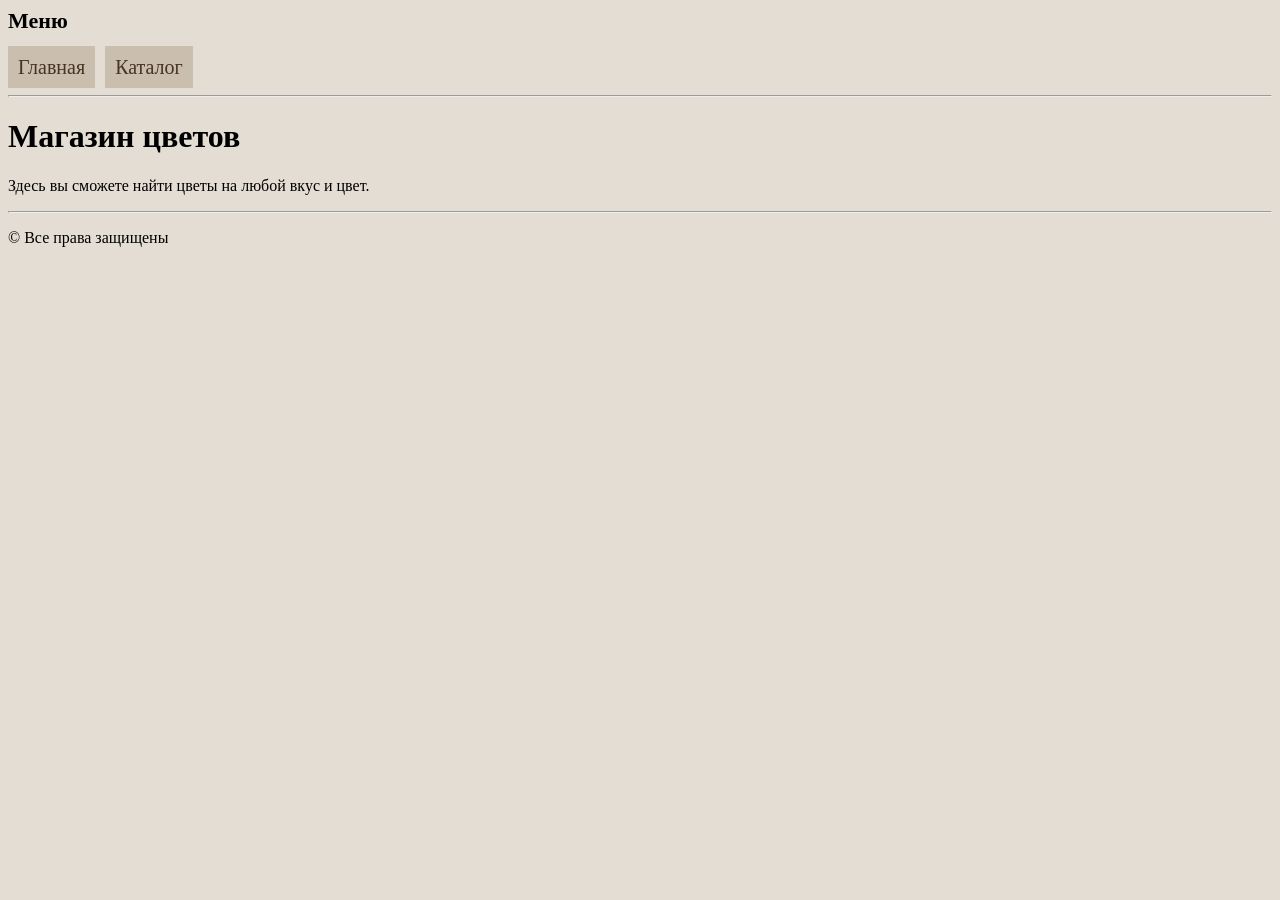
<file: index.html>
<html lang="ru">
<head>
    <link rel="stylesheet" type="text/css" href="style.css">
    <meta charset="UTF-8">
    <title>Магазин цветов</title>
</head>

<body>
    <p id = "menu"><b>Меню</b></p>

    <ul class = "Menu">
        <li><a href="index.html">Главная</a></li>
        <li><a href="catalog.html">Каталог</a></li>
    </ul>
    

    <hr>

    <h1>Магазин цветов</h1>
    <p>Здесь вы сможете найти цветы на любой вкус и цвет.</p>
    <hr>

    <footer>
        <p>&copy; Все права защищены</p>
    </footer>
    
</body>
</html>
</file>
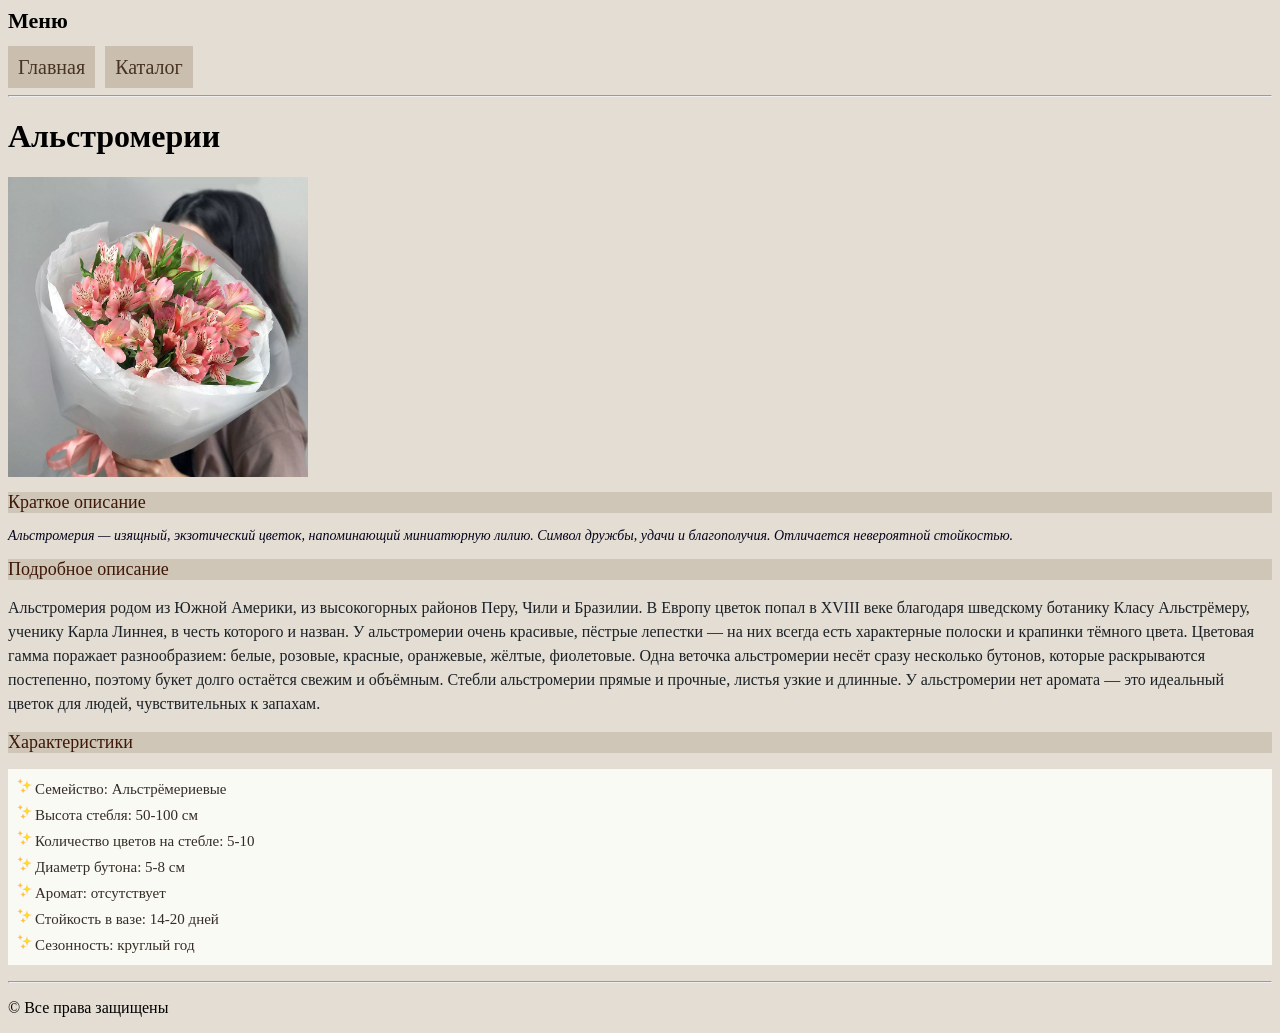
<file: al.html>
<html lang="ru">
<head>
    <link rel="stylesheet" type="text/css" href="style.css">
    <meta charset="UTF-8">
    <title>Альстромерии</title>
</head>
<body>
    <p id = "menu"><b>Меню</b></p>
    <ul class = "Menu">
        <li><a href="index.html">Главная</a></li>
        <li><a href="catalog.html">Каталог</a></li>
    </ul>

    <hr>

    <h1>Альстромерии</h1>
    <a href="images1/al2.JPG" target="_blank">
        <img src="images1/al2.JPG" alt="Альстромерии" height="300" width="300">
    </a>

    <h2>Краткое описание</h2>
    <p class = "first"> Альстромерия — изящный, экзотический цветок, напоминающий миниатюрную лилию. Символ дружбы, удачи и благополучия.
         Отличается невероятной стойкостью.</p>
     <h2>Подробное описание</h2>
     <p class="second">
        Альстромерия родом из Южной Америки, из высокогорных районов Перу, Чили и Бразилии. В Европу цветок попал в XVIII веке благодаря шведскому ботанику Класу Альстрёмеру, 
        ученику Карла Линнея, в честь которого и назван. У альстромерии очень красивые, пёстрые лепестки — на них всегда есть характерные полоски и крапинки тёмного цвета. 
        Цветовая гамма поражает разнообразием: белые, розовые, красные, оранжевые, жёлтые, фиолетовые. 
        Одна веточка альстромерии несёт сразу несколько бутонов, которые раскрываются постепенно, поэтому букет долго остаётся свежим и объёмным.
         Стебли альстромерии прямые и прочные, листья узкие и длинные. У альстромерии нет аромата — это идеальный цветок для людей, чувствительных к запахам.
    </p>
    

    <h2 >Характеристики</h2>
    <ul class = "spisok">
        <li>Семейство: Альстрёмериевые</li>
        <li>Высота стебля: 50-100 см</li>
        <li>Количество цветов на стебле: 5-10</li>
        <li>Диаметр бутона: 5-8 см</li>
        <li>Аромат: отсутствует</li>
        <li>Стойкость в вазе: 14-20 дней</li>
        <li>Сезонность: круглый год</li>
    </ul>

    <hr>

    <footer>
        <p>&copy; Все права защищены</p>
    </footer>

    <script src="script.js"></script>
</body>
</html>
</file>
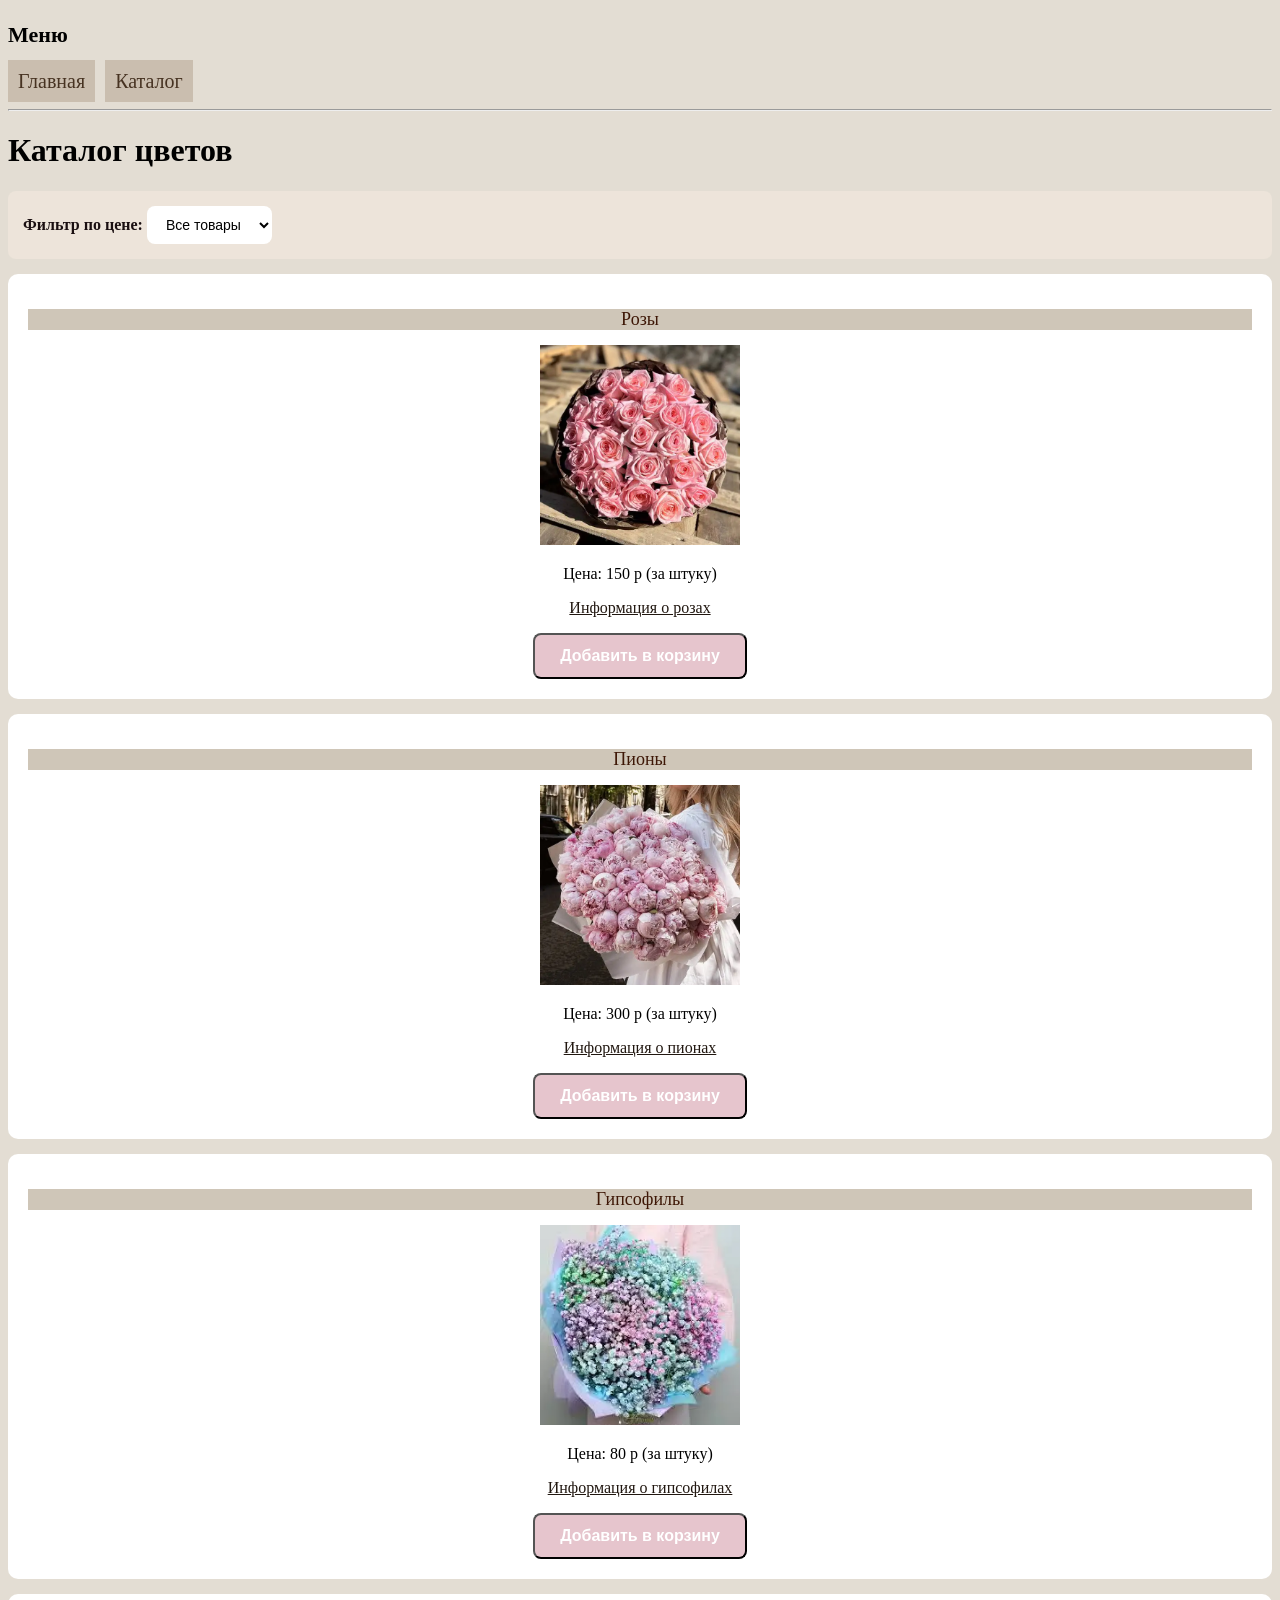
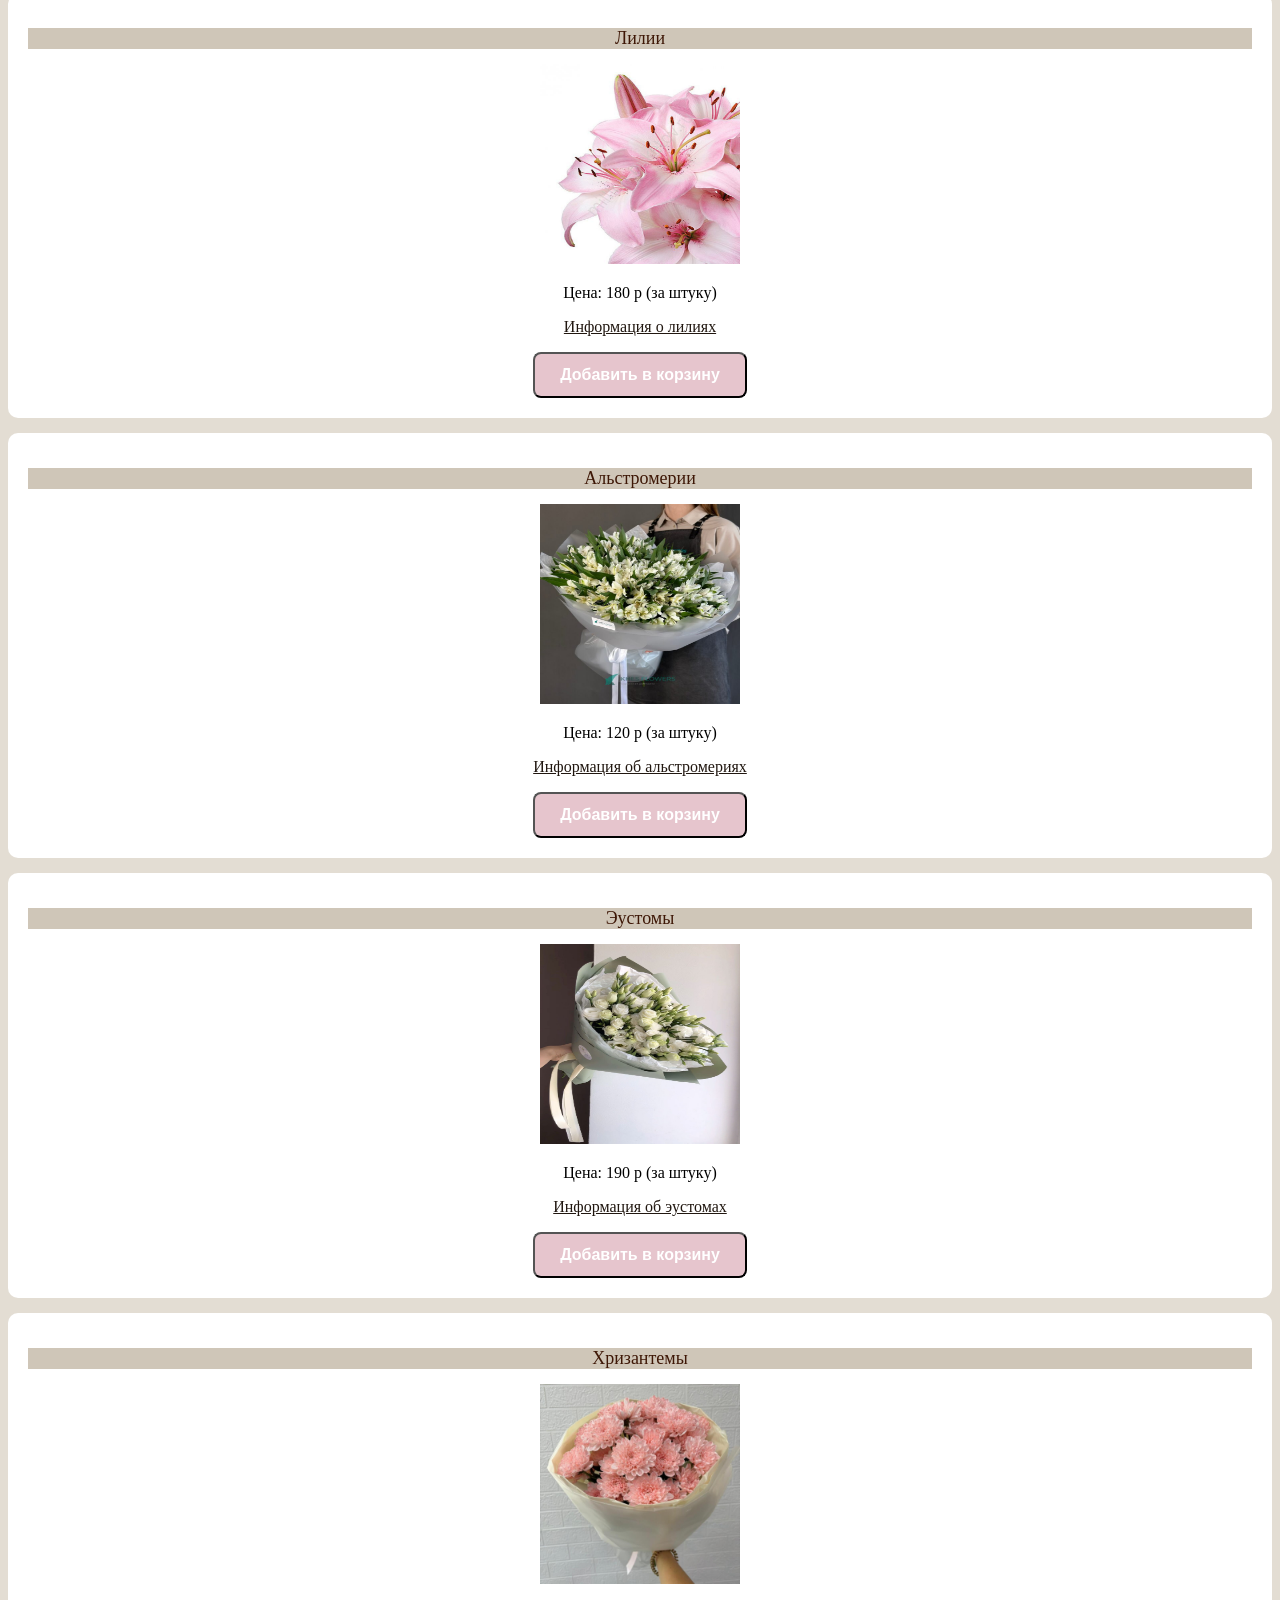
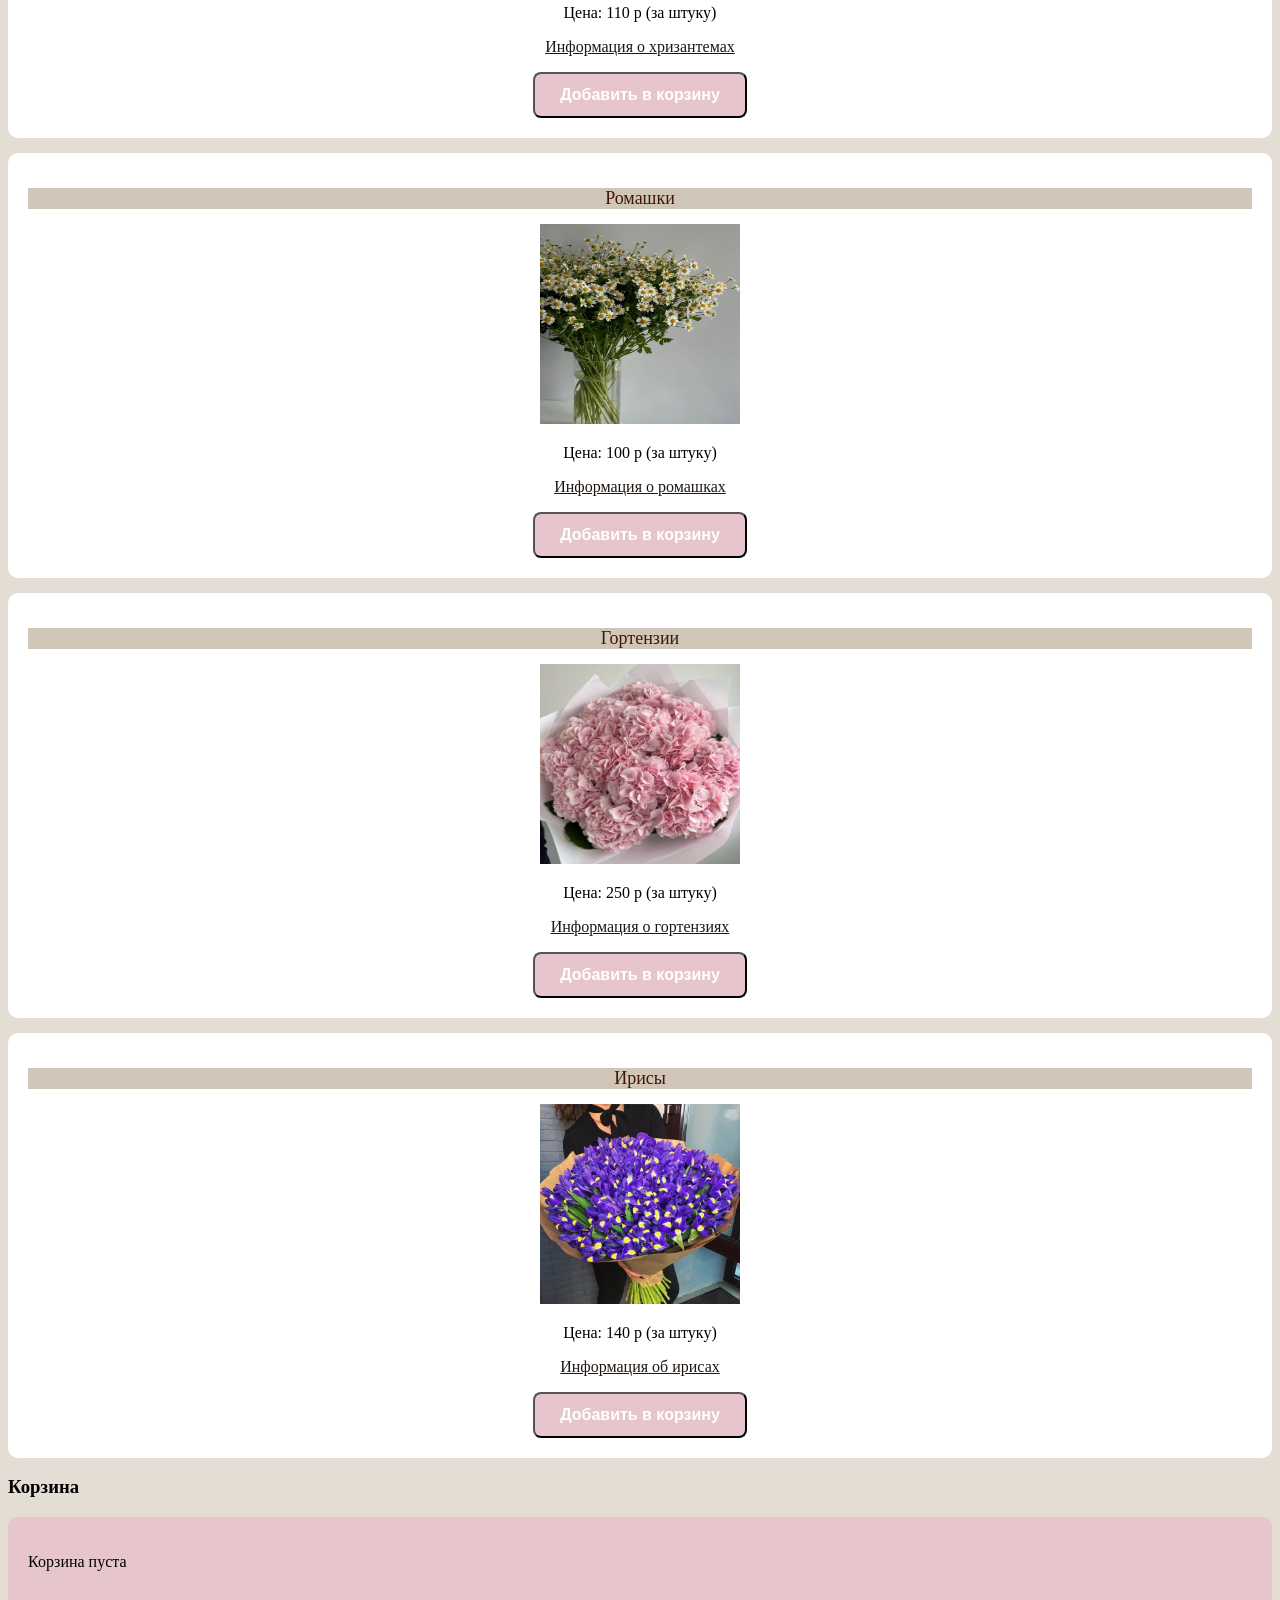
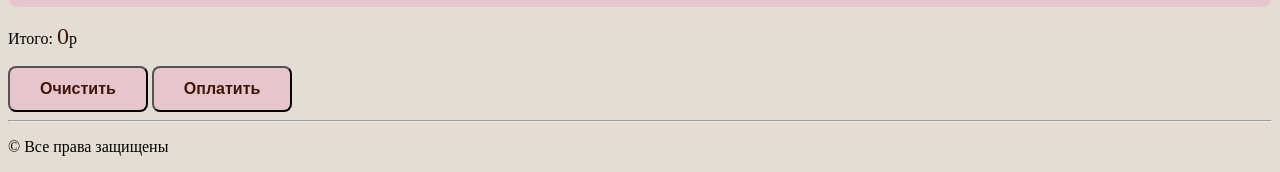
<file: catalog.html>
<!DOCTYPE html>
<html lang="ru">
<head>
    <link rel="stylesheet" type="text/css" href="style.css">
    <meta charset="UTF-8">
    <title>Каталог цветов</title>
</head>
<body>
    <p id="menu"><b>Меню</b></p>
    <ul class="Menu">
        <li><a href="index.html">Главная</a></li>
        <li><a href="catalog.html">Каталог</a></li>
    </ul>

    <hr>

    <h1>Каталог цветов</h1>

    <div class="filter">
        <label>Фильтр по цене:</label>
        <select id="filter-price">
            <option value="all">Все товары</option>
            <option value="low">80-150 р</option>
            <option value="medium">151-200 р</option>
            <option value="high">201-300 р</option>
        </select>
    </div>

    <div class="product" data-name="Розы" data-price="150" data-category="Розы">
        <h2>Розы</h2>
        <img src="images1/rose.WEBP" height="200" width="200">
        <p>Цена: 150 р (за штуку)</p>
        <p><a href="rose.html" class="catalog">Информация о розах</a></p>
        <button class="btn">Добавить в корзину</button>
    </div>

    <div class="product" data-name="Пионы" data-price="300" data-category="Пионы">
        <h2>Пионы</h2>
        <img src="images1/pion.WEBP" height="200" width="200">
        <p>Цена: 300 р (за штуку)</p>
        <p><a href="pion.html" class="catalog">Информация о пионах</a></p>
        <button class="btn">Добавить в корзину</button>
    </div>

    <div class="product" data-name="Гипсофилы" data-price="80" data-category="Гипсофилы">
        <h2>Гипсофилы</h2>
        <img src="images1/gip.WEBP" height="200" width="200">
        <p>Цена: 80 р (за штуку)</p>
        <p><a href="gip.html" class="catalog">Информация о гипсофилах</a></p>
        <button class="btn">Добавить в корзину</button>
    </div>

    <div class="product" data-name="Лилии" data-price="180" data-category="Лилии">
        <h2>Лилии</h2>
        <img src="images1/lily.JPG" height="200" width="200">
        <p>Цена: 180 р (за штуку)</p>
        <p><a href="lily.html" class="catalog">Информация о лилиях</a></p>
        <button class="btn">Добавить в корзину</button>
    </div>

    <div class="product" data-name="Альстромерии" data-price="120" data-category="Альстромерии">
        <h2>Альстромерии</h2>
        <img src="images1/al.JPG" height="200" width="200">
        <p>Цена: 120 р (за штуку)</p>
        <p><a href="al.html" class="catalog">Информация об альстромериях</a></p>
        <button class="btn">Добавить в корзину</button>
    </div>

    <div class="product" data-name="Эустомы" data-price="190" data-category="Эустомы">
        <h2>Эустомы</h2>
        <img src="images1/eustoma.JPG" height="200" width="200">
        <p>Цена: 190 р (за штуку)</p>
        <p><a href="eustoma.html" class="catalog">Информация об эустомах</a></p>
        <button class="btn">Добавить в корзину</button>
    </div>

    <div class="product" data-name="Хризантемы" data-price="110" data-category="Хризантемы">
        <h2>Хризантемы</h2>
        <img src="images1/chryzantema.JPG" height="200" width="200">
        <p>Цена: 110 р (за штуку)</p>
        <p><a href="chryzantema.html" class="catalog">Информация о хризантемах</a></p>
        <button class="btn">Добавить в корзину</button>
    </div>

    <div class="product" data-name="Ромашки" data-price="100" data-category="Ромашки">
        <h2>Ромашки</h2>
        <img src="images1/romashki.JPG" height="200" width="200">
        <p>Цена: 100 р (за штуку)</p>
        <p><a href="romashki.html" class="catalog">Информация о ромашках</a></p>
        <button class="btn">Добавить в корзину</button>
    </div>

    <div class="product" data-name="Гортензии" data-price="250" data-category="Гортензии">
        <h2>Гортензии</h2>
        <img src="images1/gortenzia.JPG" height="200" width="200">
        <p>Цена: 250 р (за штуку)</p>
        <p><a href="gortenzia.html" class="catalog">Информация о гортензиях</a></p>
        <button class="btn">Добавить в корзину</button>
    </div>

    <div class="product" data-name="Ирисы" data-price="140" data-category="Ирисы">
        <h2>Ирисы</h2>
        <img src="images1/iris.JPG" height="200" width="200">
        <p>Цена: 140 р (за штуку)</p>
        <p><a href="iris.html" class="catalog">Информация об ирисах</a></p>
        <button class="btn">Добавить в корзину</button>
    </div>

    <h3> Корзина</h3>
    <div id="cart"></div>
    <p class="sum">Итого: <span id="total">0</span>р</p>
    <button class="clear">Очистить</button>
    <button class="pay">Оплатить</button>

    <hr>
    
    <footer>
        <p>&copy; Все права защищены</p>
    </footer>

    <script src="script.js"></script>
</body>
</html>
</file>
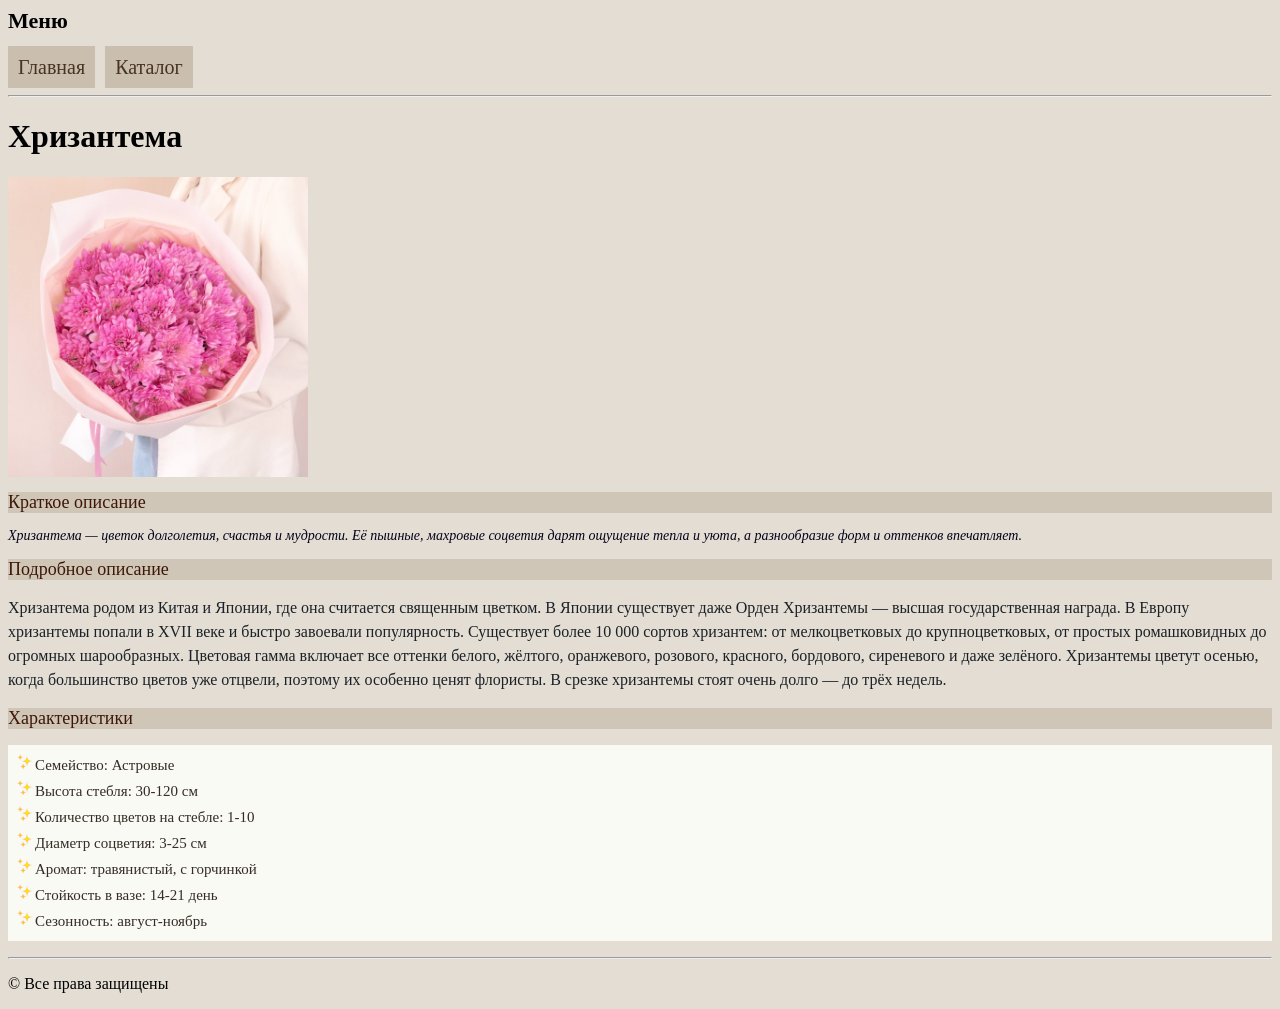
<file: chryzantema.html>
<html lang="ru">
<head>
    <link rel="stylesheet" type="text/css" href="style.css">
    <meta charset="UTF-8">
    <title>Хризантемы</title>
</head>
<body>
    <p id = "menu"><b>Меню</b></p>
    <ul class = "Menu">
        <li><a href="index.html">Главная</a></li>
        <li><a href="catalog.html">Каталог</a></li>
    </ul>

    <hr>

    <h1>Хризантема</h1>
    <a href="images1/chryzantema2.JPG" target="_blank">
        <img src="images1/chryzantema2.JPG"  height="300" width="300">
    </a>

    <h2>Краткое описание</h2>
    <p class = "first"> Хризантема — цветок долголетия, счастья и мудрости. Её пышные, махровые соцветия дарят ощущение тепла и уюта, а разнообразие форм и оттенков впечатляет.</p>
     <h2>Подробное описание</h2>
     <p class="second">
        Хризантема родом из Китая и Японии, где она считается священным цветком. В Японии существует даже Орден Хризантемы — высшая государственная награда.
         В Европу хризантемы попали в XVII веке и быстро завоевали популярность. 
         Существует более 10 000 сортов хризантем: от мелкоцветковых до крупноцветковых, от простых ромашковидных до огромных шарообразных.
          Цветовая гамма включает все оттенки белого, жёлтого, оранжевого, розового, красного, бордового, сиреневого и даже зелёного. Хризантемы цветут осенью, когда большинство цветов уже отцвели, поэтому их особенно ценят флористы.
         В срезке хризантемы стоят очень долго — до трёх недель.
    </p>
    

    <h2 >Характеристики</h2>
    <ul class = "spisok">
        <li>Семейство: Астровые</li>
        <li>Высота стебля: 30-120 см</li>
        <li>Количество цветов на стебле: 1-10</li>
        <li>Диаметр соцветия: 3-25 см</li>
        <li>Аромат: травянистый, с горчинкой</li>
        <li>Стойкость в вазе: 14-21 день</li>
        <li>Сезонность: август-ноябрь</li>
    </ul>

    <hr>

    <footer>
        <p>&copy; Все права защищены</p>
    </footer>

    <script src="script.js"></script>
</body>
</html>
</file>
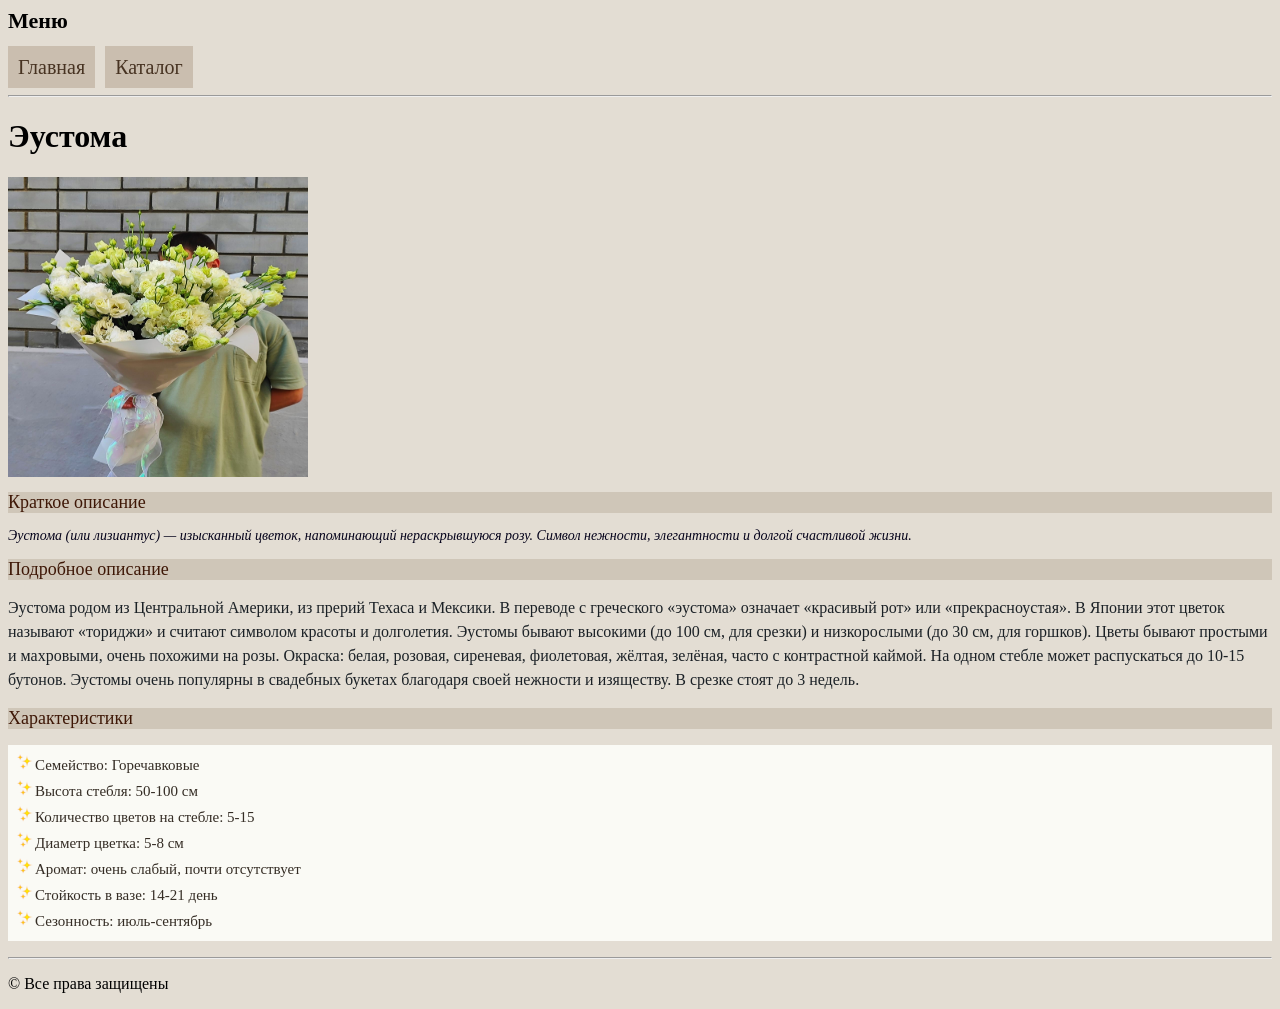
<file: eustoma.html>
<html lang="ru">
<head>
    <link rel="stylesheet" type="text/css" href="style.css">
    <meta charset="UTF-8">
    <title>Эустомы</title>
</head>
<body>
    <p id = "menu"><b>Меню</b></p>
    <ul class = "Menu">
        <li><a href="index.html">Главная</a></li>
        <li><a href="catalog.html">Каталог</a></li>
    </ul>

    <hr>

    <h1>Эустома</h1>
    <a href="images1/eustoma2.JPG" target="_blank">
        <img src="images1/eustoma2.JPG" height="300" width="300">
    </a>

    <h2>Краткое описание</h2>
    <p class = "first"> Эустома (или лизиантус) — изысканный цветок, напоминающий нераскрывшуюся розу. Символ нежности, элегантности и долгой счастливой жизни.</p>
     <h2>Подробное описание</h2>
     <p class="second">
        Эустома родом из Центральной Америки, из прерий Техаса и Мексики. В переводе с греческого «эустома» означает «красивый рот» или «прекрасноустая». 
        В Японии этот цветок называют «ториджи» и считают символом красоты и долголетия. Эустомы бывают высокими (до 100 см, для срезки) и низкорослыми (до 30 см, для горшков). 
        Цветы бывают простыми и махровыми, очень похожими на розы. 
        Окраска: белая, розовая, сиреневая, фиолетовая, жёлтая, зелёная, часто с контрастной каймой. На одном стебле может распускаться до 10-15 бутонов. 
        Эустомы очень популярны в свадебных букетах благодаря своей нежности и изяществу. В срезке стоят до 3 недель.
    </p>
    

    <h2 >Характеристики</h2>
    <ul class = "spisok">
        <li>Семейство: Горечавковые</li>
        <li>Высота стебля: 50-100 см</li>
        <li>Количество цветов на стебле: 5-15</li>
        <li>Диаметр цветка: 5-8 см</li>
        <li>Аромат: очень слабый, почти отсутствует</li>
        <li>Стойкость в вазе: 14-21 день</li>
        <li>Сезонность: июль-сентябрь</li>
    </ul>

    <hr>

    <footer>
        <p>&copy; Все права защищены</p>
    </footer>

    <script src="script.js"></script>
</body>
</html>
</file>
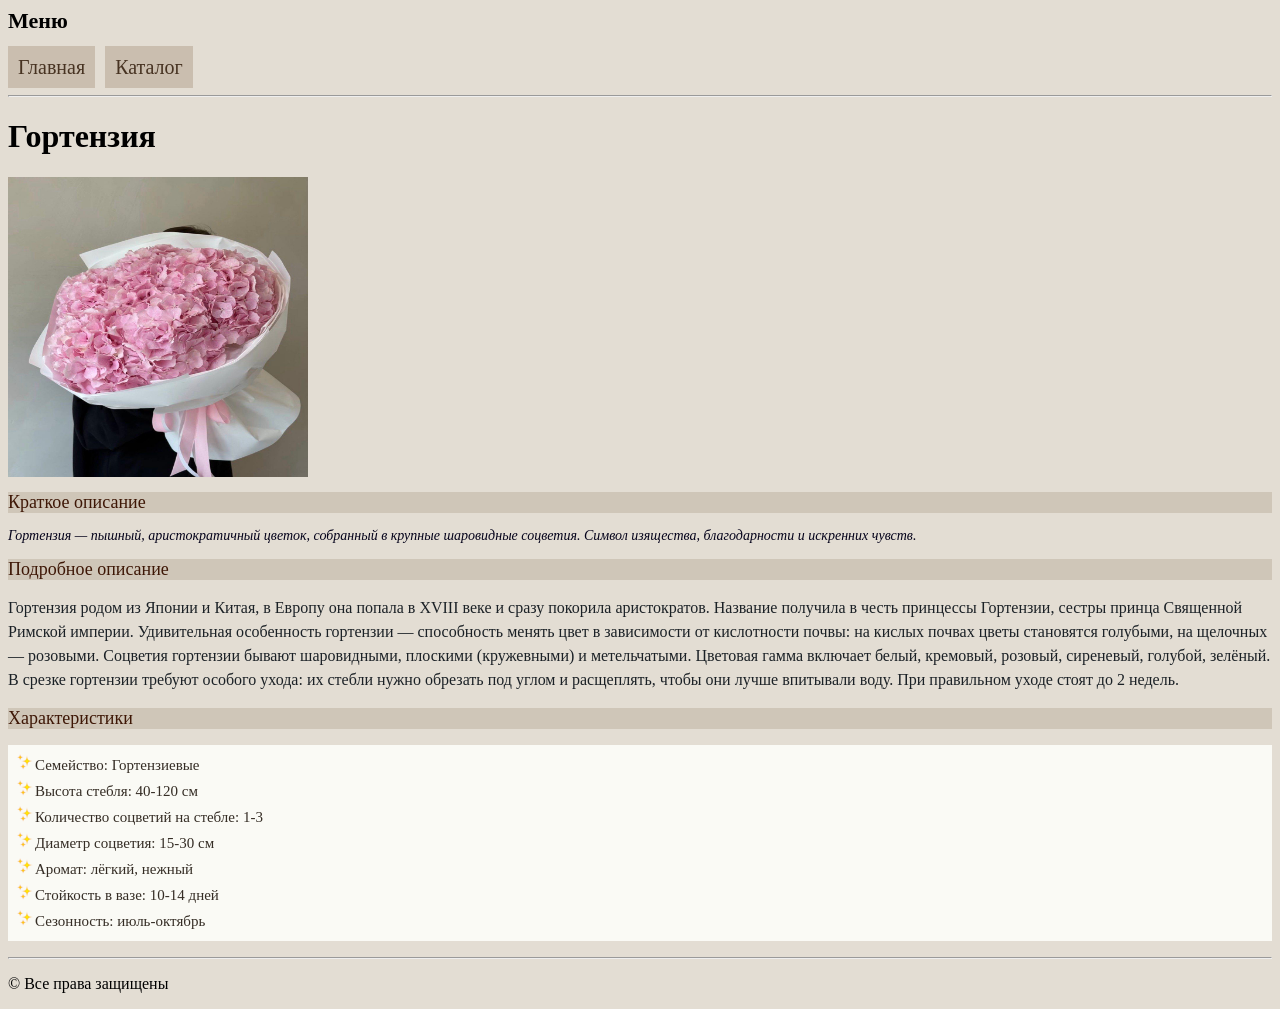
<file: gortenzia.html>
<html lang="ru">
<head>
    <link rel="stylesheet" type="text/css" href="style.css">
    <meta charset="UTF-8">
    <title>Гортензия</title>
</head>
<body>
    <p id = "menu"><b>Меню</b></p>
    <ul class = "Menu">
        <li><a href="index.html">Главная</a></li>
        <li><a href="catalog.html">Каталог</a></li>
    </ul>

    <hr>

    <h1>Гортензия</h1>
    <a href="images1/gortenzia2.JPG" target="_blank">
        <img src="images1/gortenzia2.JPG"  height="300" width="300">
    </a>

    <h2>Краткое описание</h2>
    <p class = "first"> Гортензия — пышный, аристократичный цветок, собранный в крупные шаровидные соцветия. Символ изящества, благодарности и искренних чувств.</p>
     <h2>Подробное описание</h2>
     <p class="second">
        Гортензия родом из Японии и Китая, в Европу она попала в XVIII веке и сразу покорила аристократов. 
        Название получила в честь принцессы Гортензии, сестры принца Священной Римской империи. 
        Удивительная особенность гортензии — способность менять цвет в зависимости от кислотности почвы: на кислых почвах цветы становятся голубыми, на щелочных — розовыми. 
        Соцветия гортензии бывают шаровидными, плоскими (кружевными) и метельчатыми. Цветовая гамма включает белый, кремовый, розовый, сиреневый, голубой, зелёный. 
        В срезке гортензии требуют особого ухода: их стебли нужно обрезать под углом и расщеплять, чтобы они лучше впитывали воду. При правильном уходе стоят до 2 недель.
    </p>
    

    <h2 >Характеристики</h2>
    <ul class = "spisok">
        <li>Семейство: Гортензиевые</li>
        <li>Высота стебля: 40-120 см</li>
        <li>Количество соцветий на стебле: 1-3</li>
        <li>Диаметр соцветия: 15-30 см</li>
        <li>Аромат: лёгкий, нежный</li>
        <li>Стойкость в вазе: 10-14 дней</li>
        <li>Сезонность: июль-октябрь</li>
    </ul>

    <hr>

    <footer>
        <p>&copy; Все права защищены</p>
    </footer>

    <script src="script.js"></script>
</body>
</html>
</file>
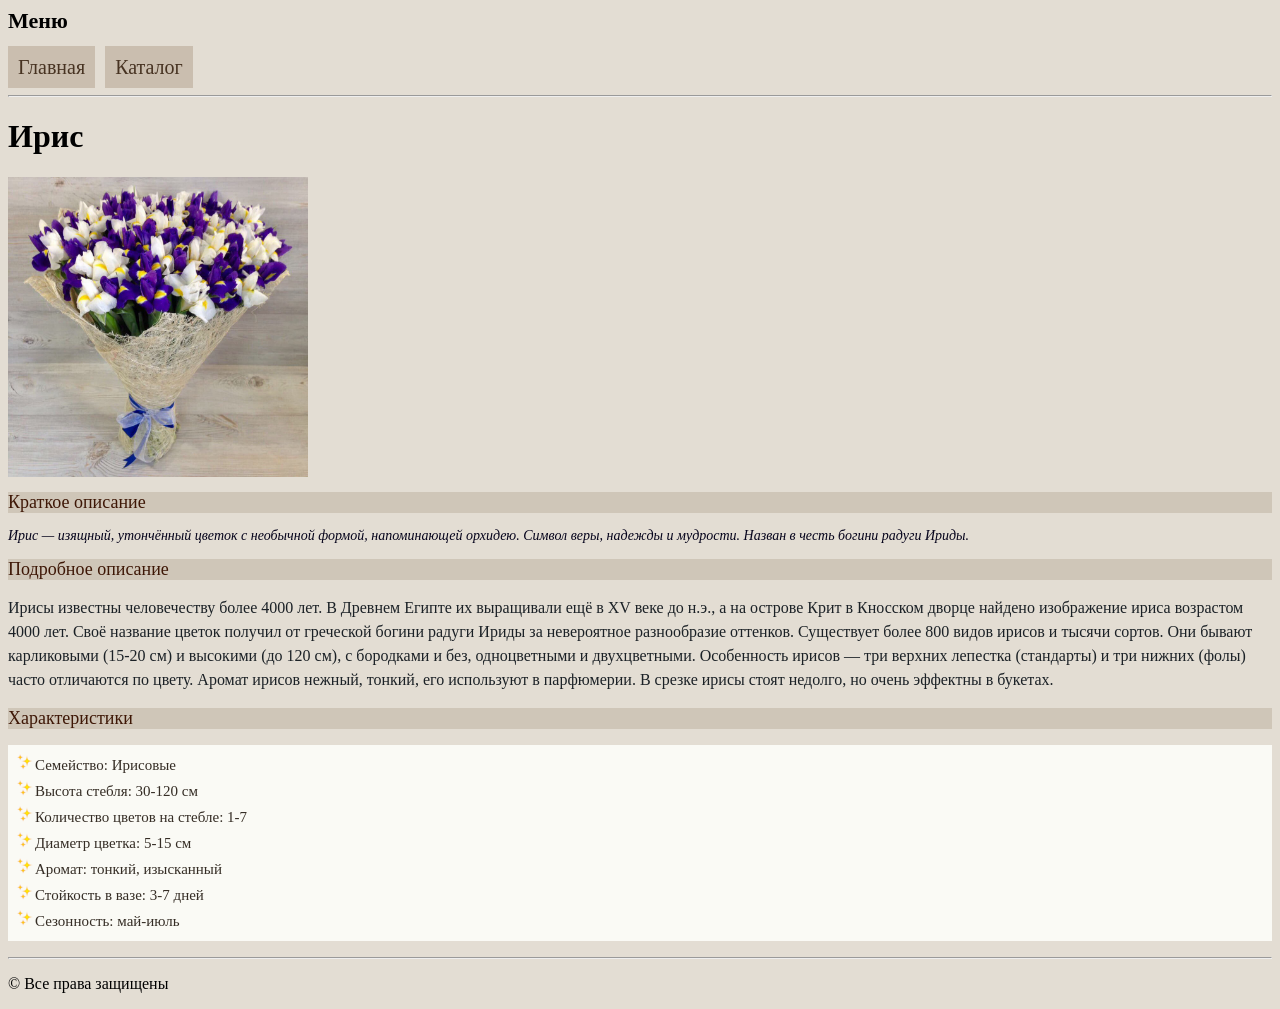
<file: iris.html>
<html lang="ru">
<head>
    <link rel="stylesheet" type="text/css" href="style.css">
    <meta charset="UTF-8">
    <title>Ирисы</title>
</head>
<body>
    <p id = "menu"><b>Меню</b></p>
    <ul class = "Menu">
        <li><a href="index.html">Главная</a></li>
        <li><a href="catalog.html">Каталог</a></li>
    </ul>

    <hr>

    <h1>Ирис</h1>
    <a href="images1/iris2.jpg" target="_blank">
        <img src="images1/iris2.jpg"  height="300" width="300">
    </a>

    <h2>Краткое описание</h2>
    <p class = "first"> Ирис — изящный, утончённый цветок с необычной формой, напоминающей орхидею. Символ веры, надежды и мудрости. Назван в честь богини радуги Ириды.</p>
     <h2>Подробное описание</h2>
     <p class="second">
        Ирисы известны человечеству более 4000 лет. В Древнем Египте их выращивали ещё в XV веке до н.э., а на острове Крит в Кносском дворце найдено изображение ириса возрастом 4000 лет.
         Своё название цветок получил от греческой богини радуги Ириды за невероятное разнообразие оттенков. Существует более 800 видов ирисов и тысячи сортов. 
         Они бывают карликовыми (15-20 см) и высокими (до 120 см), с бородками и без, одноцветными и двухцветными. 
         Особенность ирисов — три верхних лепестка (стандарты) и три нижних (фолы) часто отличаются по цвету. Аромат ирисов нежный, тонкий, его используют в парфюмерии.
         В срезке ирисы стоят недолго, но очень эффектны в букетах.
    </p>
    

    <h2 >Характеристики</h2>
    <ul class = "spisok">
        <li>Семейство: Ирисовые</li>
        <li>Высота стебля: 30-120 см</li>
        <li>Количество цветов на стебле: 1-7</li>
        <li>Диаметр цветка: 5-15 см</li>
        <li>Аромат: тонкий, изысканный</li>
        <li>Стойкость в вазе: 3-7 дней</li>
        <li>Сезонность: май-июль</li>
    </ul>

    <hr>

    <footer>
        <p>&copy; Все права защищены</p>
    </footer>

    <script src="script.js"></script>
</body>
</html>
</file>
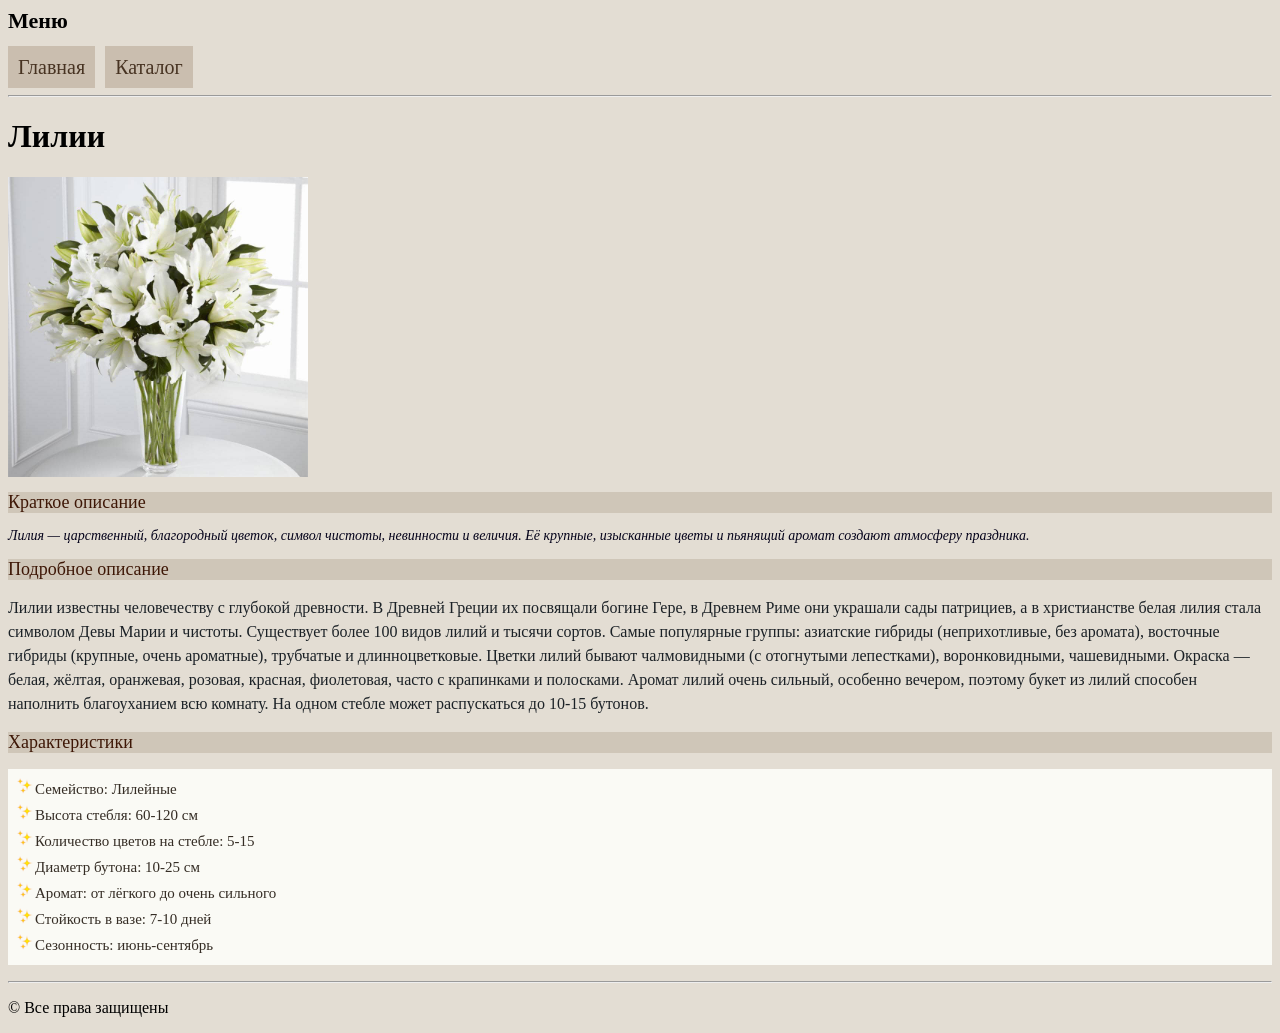
<file: lily.html>
<html lang="ru">
<head>
    <link rel="stylesheet" type="text/css" href="style.css">
    <meta charset="UTF-8">
    <title>Лилии</title>
</head>
<body>
    <p id = "menu"><b>Меню</b></p>
    <ul class = "Menu">
        <li><a href="index.html">Главная</a></li>
        <li><a href="catalog.html">Каталог</a></li>
    </ul>

    <hr>

    <h1>Лилии</h1>
    <a href="images1/lily2.JPG" target="_blank">
        <img src="images1/lily2.JPG" alt="Лилии" height="300" width="300">
    </a>

    <h2>Краткое описание</h2>
    <p class = "first"> Лилия — царственный, благородный цветок, символ чистоты, невинности и величия. 
        Её крупные, изысканные цветы и пьянящий аромат создают атмосферу праздника.</p>
     <h2>Подробное описание</h2>
     <p class="second">
        Лилии известны человечеству с глубокой древности. В Древней Греции их посвящали богине Гере, в Древнем Риме они украшали сады патрициев, а в христианстве белая лилия стала символом Девы Марии и чистоты. 
        Существует более 100 видов лилий и тысячи сортов. Самые популярные группы: азиатские гибриды (неприхотливые, без аромата), восточные гибриды (крупные, очень ароматные), трубчатые и длинноцветковые.
         Цветки лилий бывают чалмовидными (с отогнутыми лепестками), воронковидными, чашевидными. Окраска — белая, жёлтая, оранжевая, розовая, красная, фиолетовая, часто с крапинками и полосками.
          Аромат лилий очень сильный, особенно вечером, поэтому букет из лилий способен наполнить благоуханием всю комнату. На одном стебле может распускаться до 10-15 бутонов.
    </p>
    

    <h2 >Характеристики</h2>
    <ul class = "spisok">
        <li>Семейство: Лилейные</li>
        <li>Высота стебля: 60-120 см</li>
        <li>Количество цветов на стебле: 5-15</li>
        <li>Диаметр бутона: 10-25 см</li>
        <li>Аромат: от лёгкого до очень сильного</li>
        <li>Стойкость в вазе: 7-10 дней</li>
        <li>Сезонность: июнь-сентябрь</li>
    </ul>

    <hr>

    <footer>
        <p>&copy; Все права защищены</p>
    </footer>

    <script src="script.js"></script>
</body>
</html>
</file>
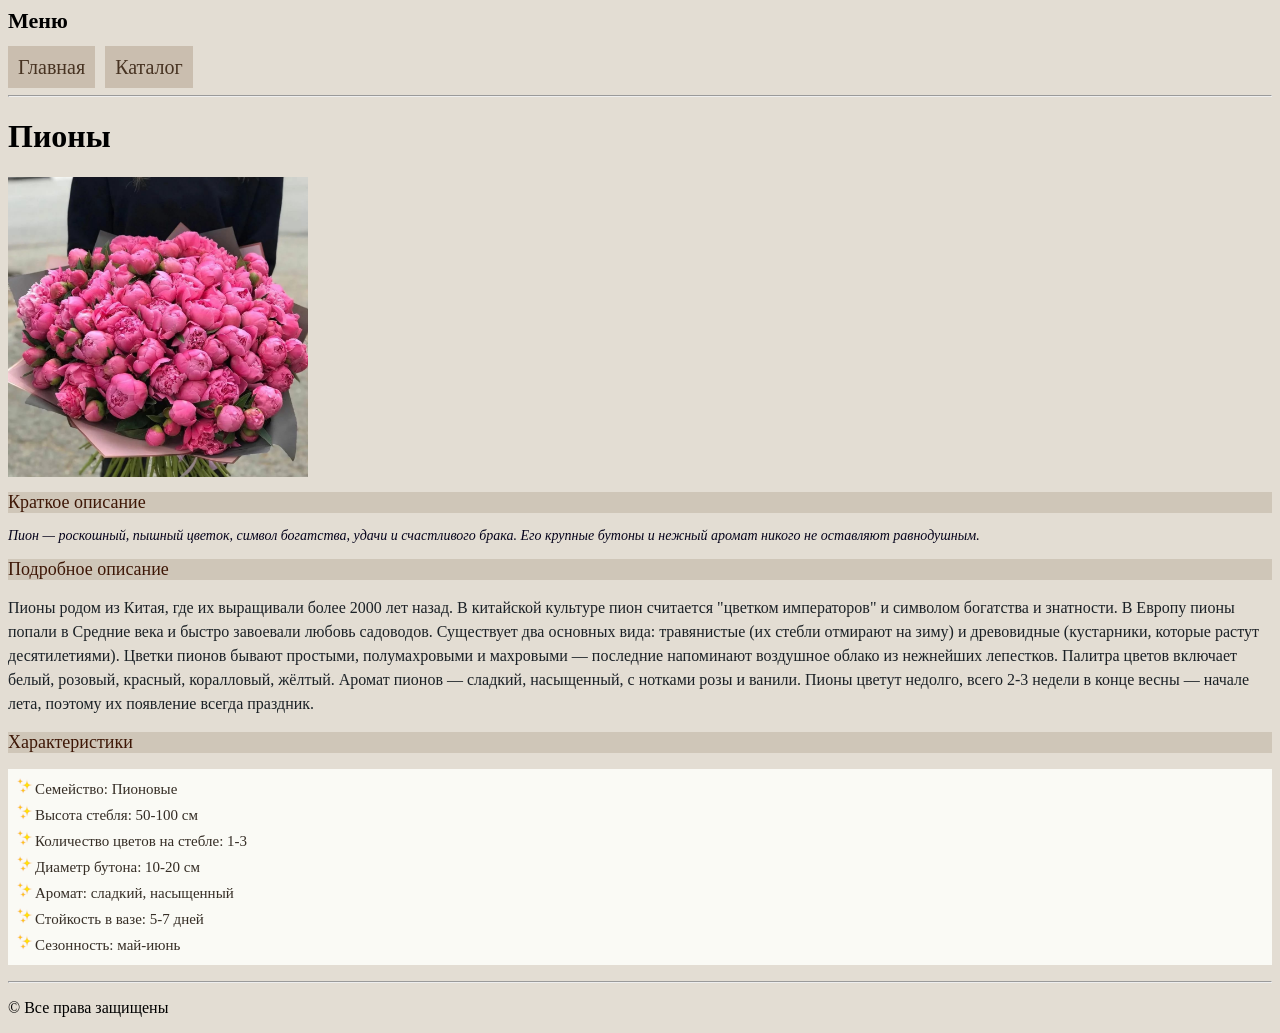
<file: pion.html>
<html lang="ru">
<head>
    <link rel="stylesheet" type="text/css" href="style.css">
    <meta charset="UTF-8">
    <title>Пионы</title>
</head>
<body>
    <p id = "menu"><b>Меню</b></p>
    <ul class = "Menu">
        <li><a href="index.html">Главная</a></li>
        <li><a href="catalog.html">Каталог</a></li>
    </ul>

    <hr>

    <h1>Пионы</h1>
    <a href="images1/pion2.JPG" target="_blank">
        <img src="images1/pion2.JPG" alt="Пионы" height="300" width="300">
    </a>

    <h2>Краткое описание</h2>
    <p class = "first">Пион — роскошный, пышный цветок, символ богатства, удачи и счастливого брака. Его крупные бутоны и нежный аромат никого не оставляют равнодушным.</p>
     <h2>Подробное описание</h2>
     <p class="second">
        Пионы родом из Китая, где их выращивали более 2000 лет назад. 
        В китайской культуре пион считается "цветком императоров" и символом богатства и знатности. 
        В Европу пионы попали в Средние века и быстро завоевали любовь садоводов. Существует два основных вида: травянистые (их стебли отмирают на зиму) и древовидные (кустарники, которые растут десятилетиями). 
        Цветки пионов бывают простыми, полумахровыми и махровыми — последние напоминают воздушное облако из нежнейших лепестков. 
        Палитра цветов включает белый, розовый, красный, коралловый, жёлтый. Аромат пионов — сладкий, насыщенный, с нотками розы и ванили. 
        Пионы цветут недолго, всего 2-3 недели в конце весны — начале лета, поэтому их появление всегда праздник.
    </p>
    

    <h2 >Характеристики</h2>
    <ul class = "spisok">
        <li>Семейство: Пионовые</li>
        <li>Высота стебля: 50-100 см</li>
        <li>Количество цветов на стебле: 1-3</li>
        <li>Диаметр бутона: 10-20 см</li>
        <li>Аромат: сладкий, насыщенный</li>
        <li>Стойкость в вазе: 5-7 дней</li>
        <li>Сезонность: май-июнь</li>
    </ul>

    <hr>

    <footer>
        <p>&copy; Все права защищены</p>
    </footer>

<script src="script.js"></script>

</body>
</html>
</file>
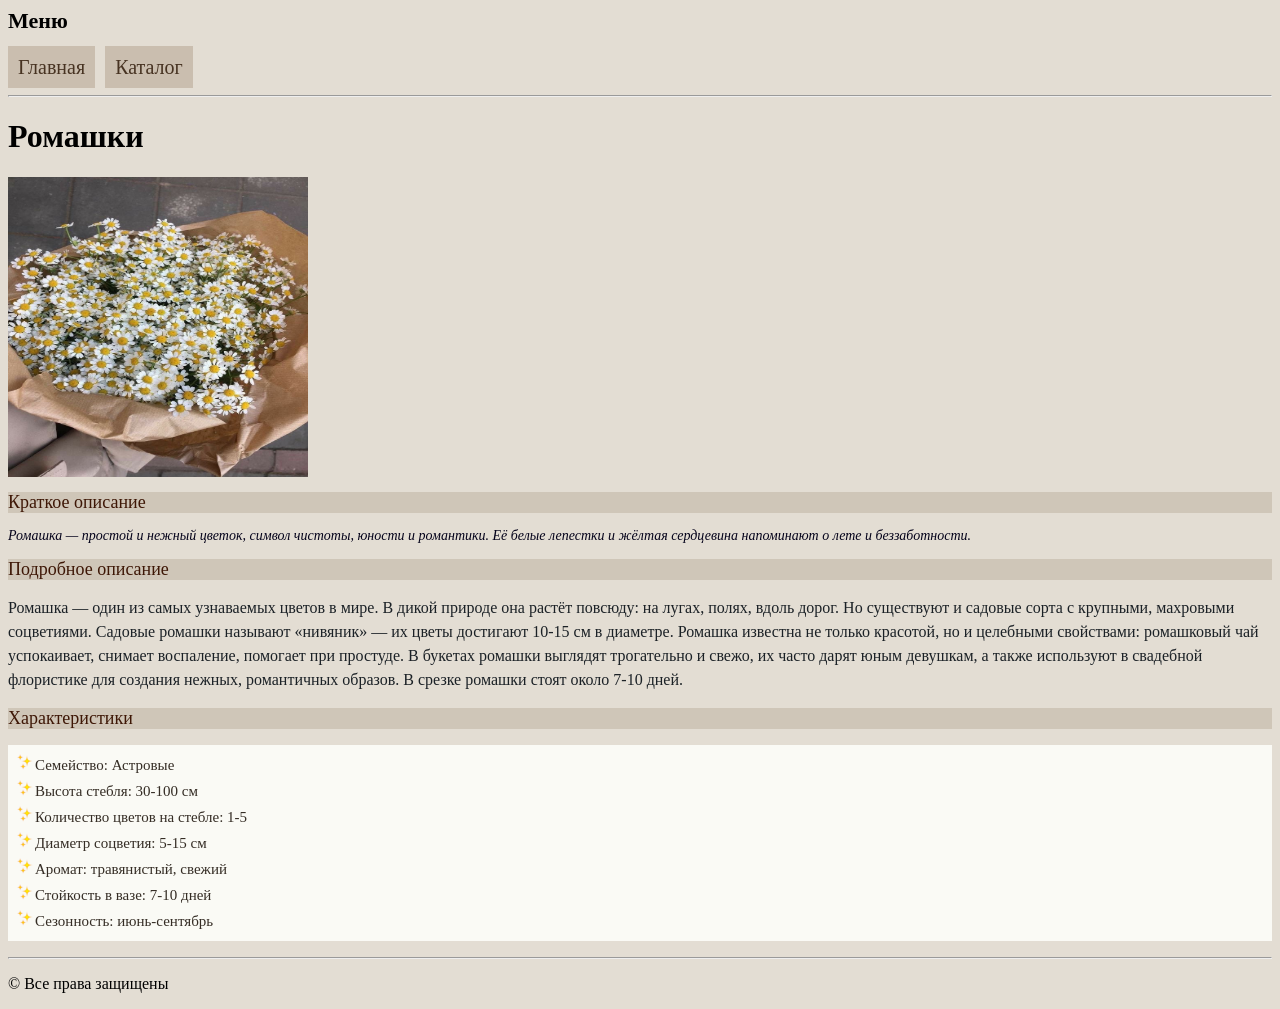
<file: romashki.html>
<html lang="ru">
<head>
    <link rel="stylesheet" type="text/css" href="style.css">
    <meta charset="UTF-8">
    <title>Ромашки</title>
</head>
<body>
    <p id = "menu"><b>Меню</b></p>
    <ul class = "Menu">
        <li><a href="index.html">Главная</a></li>
        <li><a href="catalog.html">Каталог</a></li>
    </ul>

    <hr>

    <h1>Ромашки</h1>
    <a href="images1/romashki2.JPG" target="_blank">
        <img src="images1/romashki2.JPG"  height="300" width="300">
    </a>

    <h2>Краткое описание</h2>
    <p class = "first"> Ромашка — простой и нежный цветок, символ чистоты, юности и романтики. Её белые лепестки и жёлтая сердцевина напоминают о лете и беззаботности.</p>
     <h2>Подробное описание</h2>
     <p class="second">
        Ромашка — один из самых узнаваемых цветов в мире. В дикой природе она растёт повсюду: на лугах, полях, вдоль дорог. 
        Но существуют и садовые сорта с крупными, махровыми соцветиями. Садовые ромашки называют «нивяник» — их цветы достигают 10-15 см в диаметре.
        Ромашка известна не только красотой, но и целебными свойствами: ромашковый чай успокаивает, снимает воспаление, помогает при простуде.
        В букетах ромашки выглядят трогательно и свежо, их часто дарят юным девушкам, а также используют в свадебной флористике для создания нежных, романтичных образов. 
        В срезке ромашки стоят около 7-10 дней.
    </p>
    

    <h2 >Характеристики</h2>
    <ul class = "spisok">
        <li>Семейство: Астровые</li>
        <li>Высота стебля: 30-100 см</li>
        <li>Количество цветов на стебле: 1-5</li>
        <li>Диаметр соцветия: 5-15 см</li>
        <li>Аромат: травянистый, свежий</li>
        <li>Стойкость в вазе: 7-10 дней</li>
        <li>Сезонность: июнь-сентябрь</li>
    </ul>

    <hr>

    <footer>
        <p>&copy; Все права защищены</p>
    </footer>

    <script src="script.js"></script>
</body>
</html>
</file>
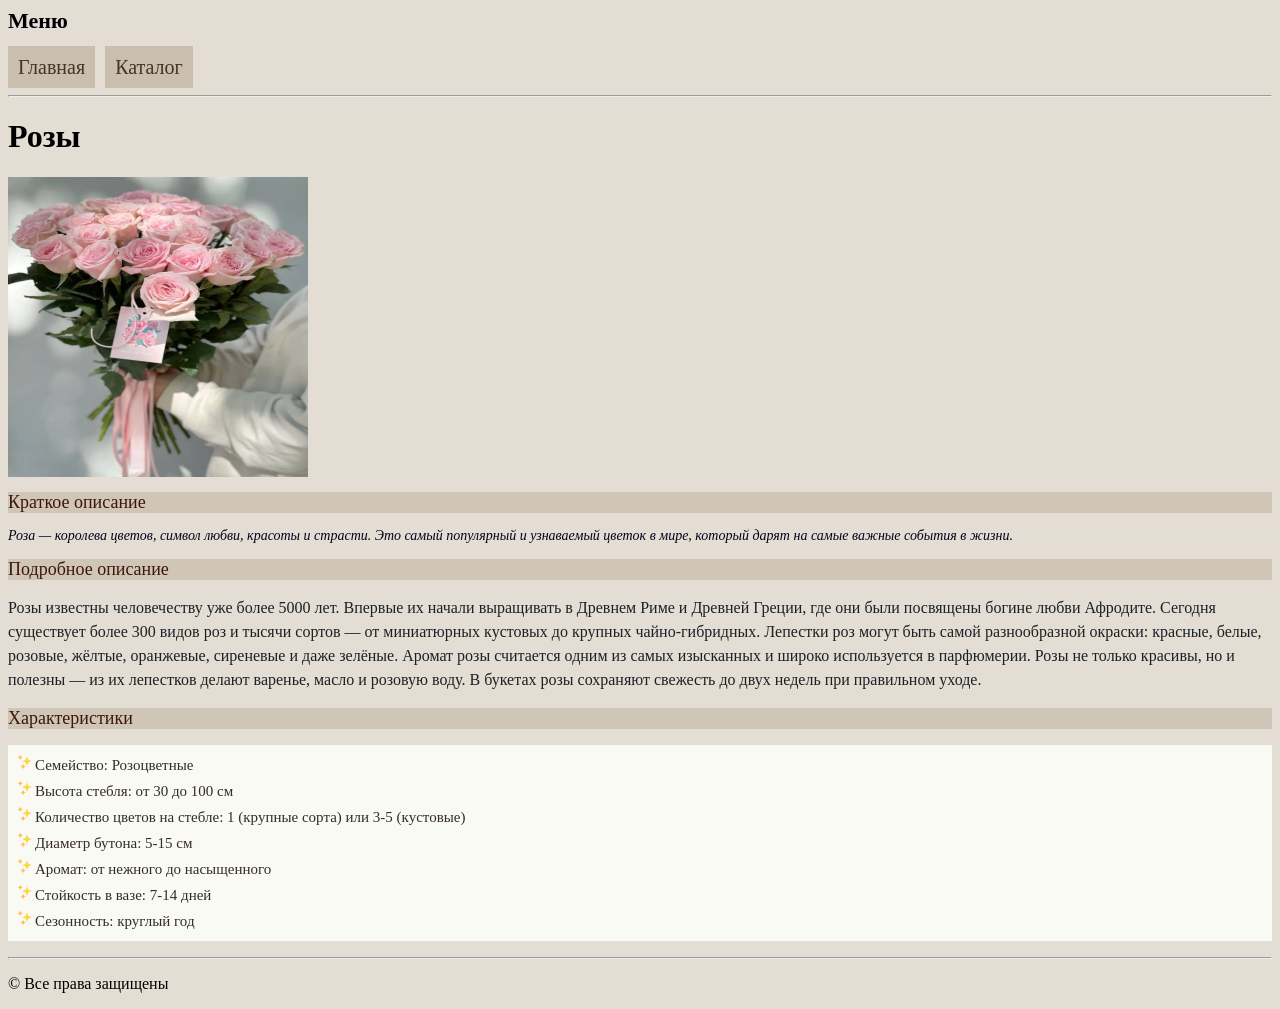
<file: rose.html>
<html lang="ru">
<head>
    <link rel="stylesheet" type="text/css" href="style.css">
    <meta charset="UTF-8">
    <title>Розы</title>
</head>
<body>
    <p id = "menu"><b>Меню</b></p>
    <ul class = "Menu">
        <li><a href="index.html">Главная</a></li>
        <li><a href="catalog.html">Каталог</a></li>
    </ul>

    <hr>
    
    <h1>Розы</h1>
    <a href="images1/rose2.WEBP" target="_blank">
        <img src="images1/rose2.WEBP" height="300" width="300">
    </a>
    

    <h2>Краткое описание</h2>
    <p class = "first">Роза — королева цветов, символ любви, красоты и страсти. Это самый популярный и узнаваемый цветок в мире, который дарят на самые важные события в жизни.</p>
     <h2>Подробное описание</h2>
     <p class="second">
        Розы известны человечеству уже более 5000 лет. Впервые их начали выращивать в Древнем Риме и Древней Греции, где они были посвящены богине любви Афродите. Сегодня существует более 300 видов роз 
        и тысячи сортов — от миниатюрных кустовых до крупных чайно-гибридных. 
        Лепестки роз могут быть самой разнообразной окраски: красные, белые, розовые, жёлтые, оранжевые, сиреневые и даже зелёные. Аромат розы считается одним из самых изысканных и широко используется в парфюмерии. 
        Розы не только красивы, но и полезны — из их лепестков делают варенье, масло и розовую воду. В букетах розы сохраняют свежесть до двух недель при правильном уходе.
    </p>

    <h2>Характеристики</h2>
    <ul class = "spisok">
        <li>Семейство: Розоцветные</li>
        <li>Высота стебля: от 30 до 100 см</li>
        <li>Количество цветов на стебле: 1 (крупные сорта) или 3-5 (кустовые)</li>
        <li>Диаметр бутона: 5-15 см</li>
        <li>Аромат: от нежного до насыщенного</li>
        <li>Стойкость в вазе: 7-14 дней</li>
        <li>Сезонность: круглый год</li>
    </ul>

    <hr>

    <footer>
        <p>&copy; Все права защищены</p>
    </footer>

<script src="script.js"></script>
<script src="script.js"></script>
</body>
</html>
</file>
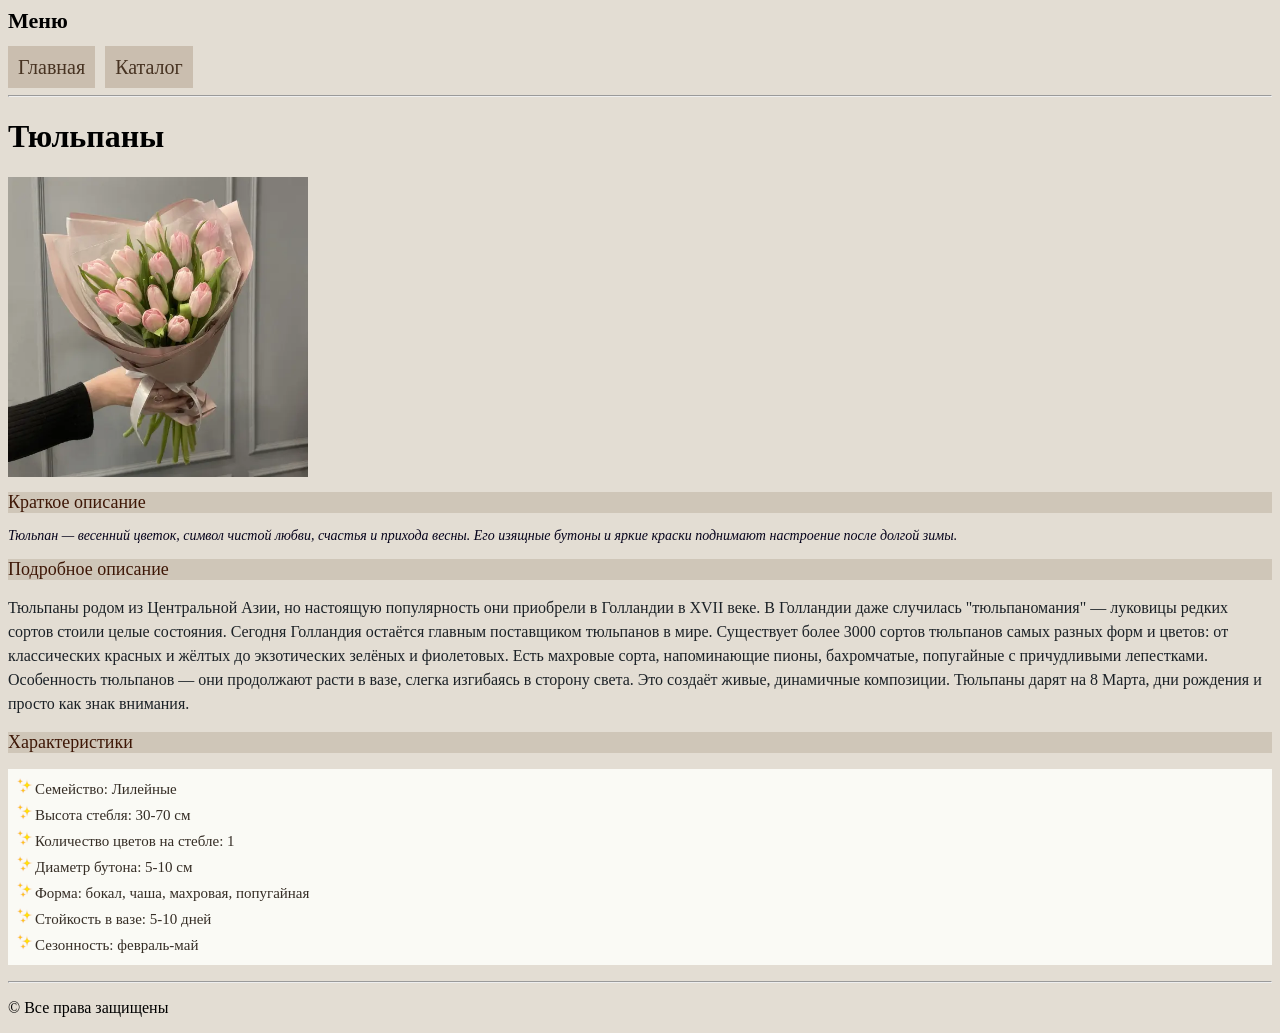
<file: tulip.html>
<html lang="ru">
<head>
    <link rel="stylesheet" type="text/css" href="style.css">
    <meta charset="UTF-8">
    <title>Тюльпаны</title>
</head>
<body>
    <p id = "menu"><b>Меню</b></p>
    <ul class = "Menu">
        <li><a href="index.html">Главная</a></li>
        <li><a href="catalog.html">Каталог</a></li>
    </ul>

    <hr>

    <h1>Тюльпаны</h1>
    <a href="images1/tulip2.WEBP" target="_blank">
        <img src="images1/tulip2.WEBP" alt="Тюльпаны" height="300" width="300">
    </a>

    <h2>Краткое описание</h2>
    <p class = "first">Тюльпан — весенний цветок, символ чистой любви, счастья и прихода весны. Его изящные бутоны и яркие краски поднимают настроение после долгой зимы.</p>
     <h2>Подробное описание</h2>
     <p class="second">
        Тюльпаны родом из Центральной Азии, но настоящую популярность они приобрели в Голландии в XVII веке. 
        В Голландии даже случилась "тюльпаномания" — луковицы редких сортов стоили целые состояния. Сегодня Голландия остаётся главным поставщиком тюльпанов в мире. 
        Существует более 3000 сортов тюльпанов самых разных форм и цветов: от классических красных и жёлтых до экзотических зелёных и фиолетовых. 
        Есть махровые сорта, напоминающие пионы, бахромчатые, попугайные с причудливыми лепестками. 
        Особенность тюльпанов — они продолжают расти в вазе, слегка изгибаясь в сторону света. Это создаёт живые, динамичные композиции.
        Тюльпаны дарят на 8 Марта, дни рождения и просто как знак внимания.
    </p>
    

    <h2 >Характеристики</h2>
    <ul class = "spisok">
        <li>Семейство: Лилейные</li>
        <li>Высота стебля: 30-70 см</li>
        <li>Количество цветов на стебле: 1</li>
        <li>Диаметр бутона: 5-10 см</li>
        <li>Форма: бокал, чаша, махровая, попугайная</li>
        <li>Стойкость в вазе: 5-10 дней</li>
        <li>Сезонность: февраль-май</li>
    </ul>

    <hr>

    <footer>
        <p>&copy; Все права защищены</p>
    </footer>

    <script src="script.js"></script>
</body>
</html>
</file>
<file: style.css>
body{
    background-color: #e3ddd3;

}
#menu{
    font-size: 22px;
}
.Menu {
    list-style-type: none;
    padding: 0 ;
    display: flex; 
    gap: 10px; 
}
.Menu li a {
    color: rgb(71, 51, 34);  
    background-color: rgb(202, 190, 175);     
    font-size: 20px;                          
    text-decoration: none;          
    padding:10px;

}
.Menu li a:hover {
    background-color: rgb(63, 55, 45);
    color: white;
}

h2{
    background-color: #cfc6b8;
    font-weight: 400;
    color:#3e1706;
    font-size: 18px;
}

.first{
    color:rgb(5, 3, 27);
    font-size: 14px;
    font-style: italic;
    line-height: 16px;
}

.second{
    color: rgb(27, 33, 38);         
    font-size: 16px;
    font-weight: 400;
    line-height: 24px;
    text-align: left;
    
}
.spisok {
    list-style-type: none;          
    padding-left: 0;
    background-color: rgb(250, 250, 245);
    padding: 7px;
}
.spisok li {
    background-image: url('images1/stars.png'); 
    background-repeat: no-repeat;
    padding-left: 20px;               
    font-size: 15px;
    color: #352d25;
    line-height: 26px;
}
.catalog{
    color:rgb(33, 23, 16)
}

.filter {
    gap: 15px;
    padding: 15px;
    background: #ede4da;
    border-radius: 8px;
}

.filter label {
    font-weight: bold;
    color:#1a0f11;
    font-size: 16px;
}

.filter select {
    padding: 10px 15px;
    border-radius: 8px;
    border: 2px #1a0f11;
    font-size: 14px;
    background: white;
}


#cart {
    background: #e6c5cd;
    padding: 20px;
    border-radius: 10px;
}

.cart-item {
    display: flex;
    align-items: center;
    background: white;
    padding: 20px;
    border-radius: 8px;
    gap: 10px;
}

#total {
    color: #3e1706;
    font-size: 24px;
}


.clear, .pay {
    padding: 12px 30px;
    border-radius: 8px;
    font-size: 16px;
    font-weight: bold;
    color: #3e1706;
    background-color:#e6c5cd;
}

.product {
    background: white;
    padding: 20px;
    border-radius: 10px;
    margin: 15px 0;
    text-align: center;
}

.product .btn {
    background: #e6c5cd;
    color: white;
    padding: 12px 25px;
    border-radius: 8px;
    font-size: 16px;
    font-weight: bold;

}
</file>
